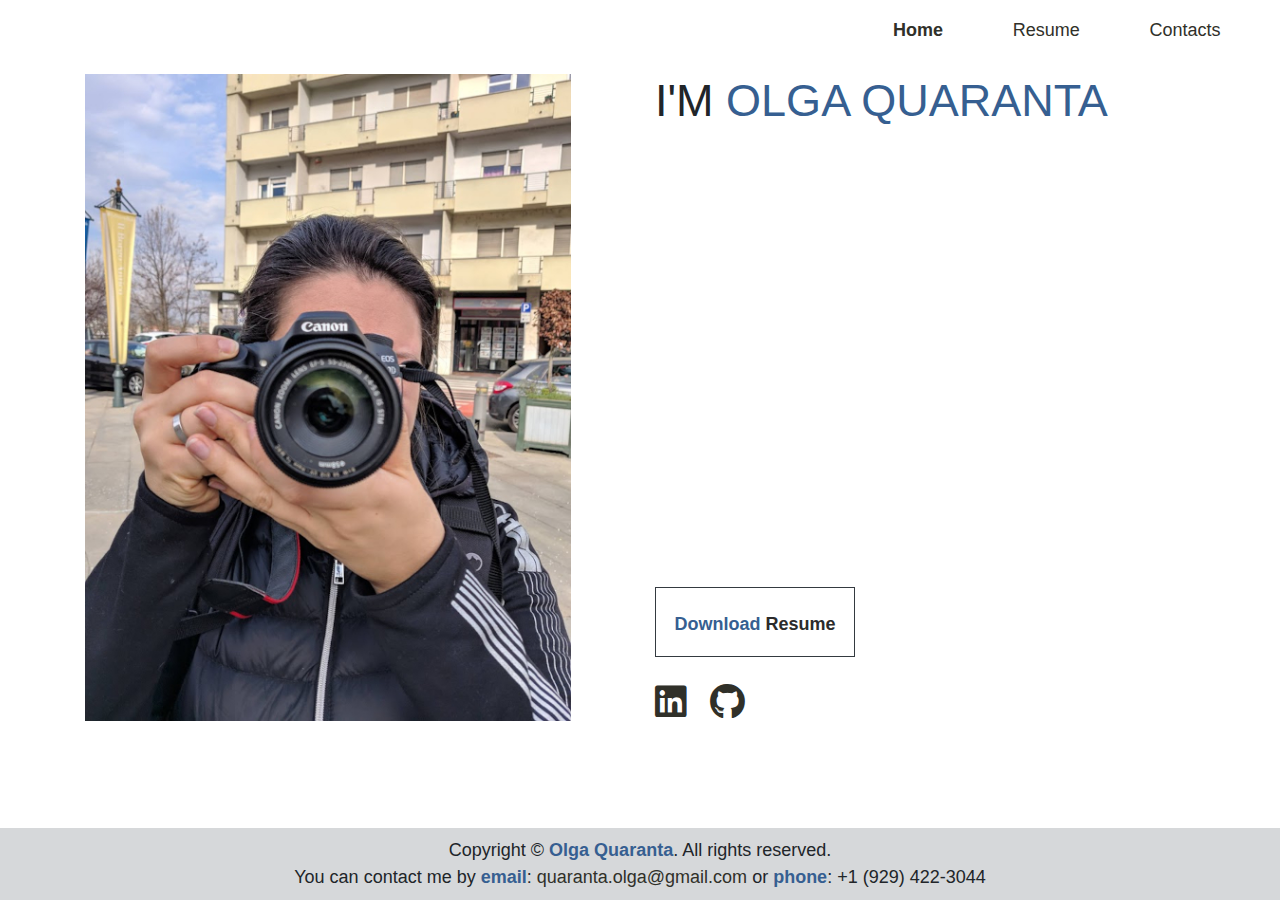
<file: index.html>
<!doctype html>
<html lang="en">
	<head>
		<title>Olga Quaranta Resume</title>
		<meta http-equiv="Content-Type" content="text/html; charset=utf-8">
		<meta name="viewport" content="width=device-width, initial-scale=1">
		<link rel="stylesheet" id="css/style-css" href="wp-content/themes/style.css" type="text/css" media="all">
		<link rel="stylesheet" type="text/css" href="https://fonts.googleapis.com/css?family=Poppins" />
		<link rel="stylesheet" href="https://cdnjs.cloudflare.com/ajax/libs/font-awesome/6.1.1/css/all.min.css">
		<link rel="stylesheet" id="css/bootstrap-css" href="https://stackpath.bootstrapcdn.com/bootstrap/4.2.1/css/bootstrap.min.css?ver=6.0.1" type="text/css" media="all">
		<script src="https://code.jquery.com/jquery-3.6.0.min.js" integrity="sha256-/xUj+3OJU5yExlq6GSYGSHk7tPXikynS7ogEvDej/m4=" crossorigin="anonymous"></script>
		<script src="wp-includes/js/main.js"></script>
	</head>
	<body class="page-template-tpl-index">
		<header>
			<!-- Menu -->
			<div id="header-menu">
				<!-- Hover Name -->
				<!-- <div class="mask-olga-top center">
					<span class="anim-res">Download <strong>Resume</strong></span>
					<span class="anim-res-oc" onclick="window.open('OQ_Resume.pdf')">Click <strong>Here</strong></span>
				</div> -->
				<div class="hamburger d-lg-none">
					<span></span>
				</div>
				<div id="menu" class="d-none d-lg-block">
					<div class="container-fluid px-0">
						<nav class="menu-menu-header-container">
							<ul id="menu-menu-header" class="menu mr-4">
								<li id="menu-home" class="no-item-home menu-item menu-item-type-post_type menu-item-object-page menu-item-home current-menu-item page_item current_page_item">
									<a href="" aria-current="page">Home</a>
								</li>
								<li id="menu-resume" class="menu-item menu-item-type-post_type menu-item-object-page">
									<a href="resume.html">Resume</a>
								</li>
								<li id="menu-contacts" class="menu-item menu-item-type-post_type menu-item-object-page">
									<a href="contacts.html">Contacts</a>
								</li>
							</ul>
						</nav>
					</div>
				</div>
			</div>
			<!-- div.header-menu -->
		</header>
		<div class="container">
			<div class="row content">
				<div class="d-none d-md-block col">
					<img class="imgCover" src="wp-content/images/Cover_img.jpg" alt="Olga's photo">
				</div>
				<div class="col">
					<h1>I'M <span class="blue anim-name">OLGA QUARANTA</span></h1>
					<br>
					<p class="p-objective">Motivated software developer with years of experience 
						in designing, developing, and deploying complex software applications. 
						Skilled in multiple programming languages, frameworks, and development methodologies. 
						Passion for staying up to date with latest technologies and trends. 
						History of delivering high-quality solutions that meet or exceed client expectations, 
						on time and within budget. Excellent communication and collaboration abilities, 
						with demonstrated ability to work independently or as part of a team to deliver innovative solutions. 
						Seeking to leverage my skills and experience to make a positive impact. <br><br>
						Your Sincerely,<br>
						Olga Quaranta
					</p>
					<br><br>
					<!-- Hover Resume -->
					<div class="mask-olga center border border-dark">
						<span class="anim-res"><strong>Download </strong> Resume</span>
						<span class="anim-res-oc" onclick="window.open('OQ_Resume.pdf')">Click <strong>Here</strong></span>-->
					</div>
					<div class="social mt-4 mb-4">
						<a class="mr-3" href="https://www.linkedin.com/in/olga-quaranta/" target="_blank" title="Linkedin">
							<i class="fa-brands fa-linkedin fa-2x" aria-hidden="true"></i>
						</a>
						<a class="mr-3" href="https://github.com/OlgaAlessia" target="_blank" title="Github">
							<i class="fa-brands fa-github fa-2x" aria-hidden="true"></i>
						</a>
					</div>
				</div>
			</div>
		</div>
		
		<div class="footer">
			Copyright © <strong>Olga Quaranta</strong>. All rights reserved.<br> 
			You can contact me by <strong>email</strong>:
			<a href="mailto:quaranta.olga@gmail.com?subject=Mail from your WebResumeSite">quaranta.olga@gmail.com</a>
			or <strong>phone</strong>: +1 (929) 422-3044
		</div>
	</body>
</html>
</file>
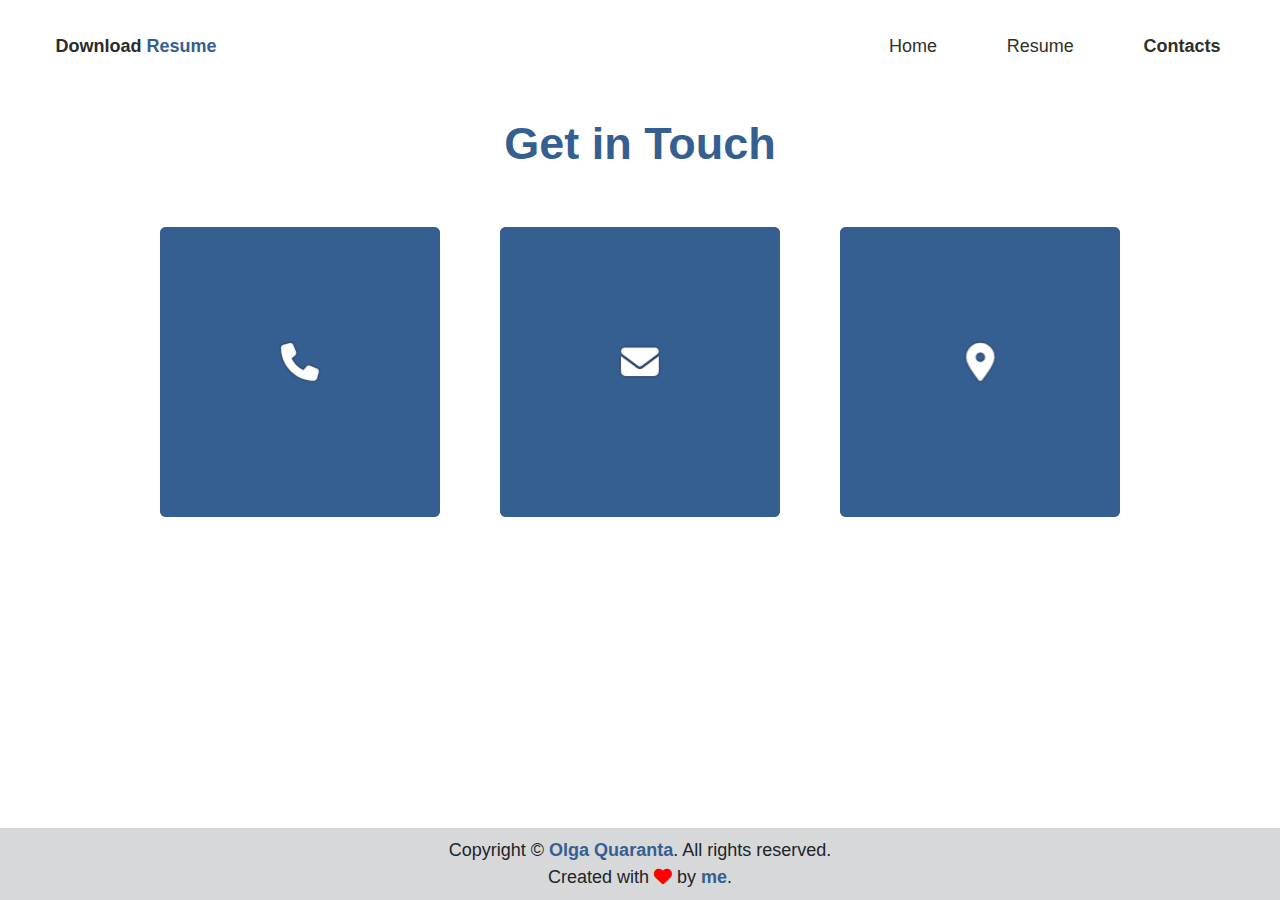
<file: contacts.html>
<!doctype html>
<html lang="en">
	<head>
	  <title>Olga Quaranta Resume</title>
	  <meta http-equiv="Content-Type" content="text/html; charset=utf-8">
	  <meta name="viewport" content="width=device-width, initial-scale=1">
	  <link rel="stylesheet" id="css/style-css" href="wp-content/themes/style.css" type="text/css" media="all">
	  <link rel="stylesheet" type="text/css" href="https://fonts.googleapis.com/css?family=Poppins" />
	  <link rel="stylesheet" href="https://cdnjs.cloudflare.com/ajax/libs/font-awesome/6.1.1/css/all.min.css">
	  <link rel="stylesheet" id="css/bootstrap-css" href="https://stackpath.bootstrapcdn.com/bootstrap/4.2.1/css/bootstrap.min.css?ver=6.0.1" type="text/css" media="all">
	  <script src="https://code.jquery.com/jquery-3.6.0.min.js" integrity="sha256-/xUj+3OJU5yExlq6GSYGSHk7tPXikynS7ogEvDej/m4=" crossorigin="anonymous"></script>
	  <script src="wp-includes/js/main.js"></script>
	</head>
	<body class="page-template-tpl-contacts">
		<header>
			<!-- Menu -->
			<div id="header-menu">
				<!-- Hover Name -->
				<div class="mask-olga-top center">
					<span class="anim-res">Download <strong>Resume</strong></span>
					<span onclick="window.open('OQ_Resume.pdf')">Click <strong>Here</strong></span>
				</div>
				<div class="hamburger d-lg-none">
					<span></span>
				</div>
				<div id="menu" class="d-none d-lg-block">
					<div class="container-fluid px-0">
						<nav class="menu-menu-header-container">
							<ul id="menu-menu-header" class="menu mr-4">
								<li id="menu-home" class="no-item-home menu-item menu-item-type-post_type menu-item-object-page menu-item-home">
									<a href="index.html" aria-current="page">Home</a>
								</li>
								<li id="menu-resume" class="menu-item menu-item-type-post_type menu-item-object-page">
									<a href="resume.html">Resume</a>
								</li>
								<li id="menu-contacts" class="menu-item menu-item-type-post_type menu-item-object-page current-menu-item page_item current_page_item">
									<a href="" aria-current="page">Contacts</a>
								</li>
							</ul>
						</nav>
					</div>
				</div>
			</div>
			<!-- div.header-menu -->
		</header>		
		<div id="info-container" class="container">
			<div class="row">
				<div class="col m-4"> <h1 class="center strong">Get in Touch</h1></div>
				<br>
			</div>
			<div class="row boxes">
				<div class="box">
					<div class="front">
						<div class="content text-center">
							<i class="fa-solid fa-phone fa-2x"></i>
						</div>
					</div>
					<div class="back">
						<div class="content">
							<h5> PHONE </h5>
							<p>+1 (929) 422-3044</p>
						</div>
					</div>
				</div>
				<div class="box">
					<div class="front">
						<div class="content text-center">
							<i class="fa-solid fa-envelope fa-2x"></i>
						</div>
					</div>
					<div class="back">
						<div class="content">
							<h5> EMAIL </h5>
							<a href="mailto:quaranta.olga@gmail.com?subject=Mail from your WebResumeSite">quaranta.olga@gmail.com</a>
						</div>
					</div>
				</div>
				<div id="boxAddress" class="box">
					<div class="front">
						<div class="content text-center">
							<i class="fa-solid fa-location-dot fa-2x"></i>
						</div>
					</div>
					<div class="back">
						<div class="content">
							<h5> ADDRESS </h5>
							<p>Staten Island, NY 10309</p>
						</div>
					</div>
				</div> 
			</div>
		</div>
		<div class="footer">
			Copyright © <strong>Olga Quaranta</strong>. All rights reserved.<br> 
			Created with <i class="fa fa-heart" aria-hidden="true"></i> by <strong>me</strong>.
		</div>
	</body>
</html>
</file>
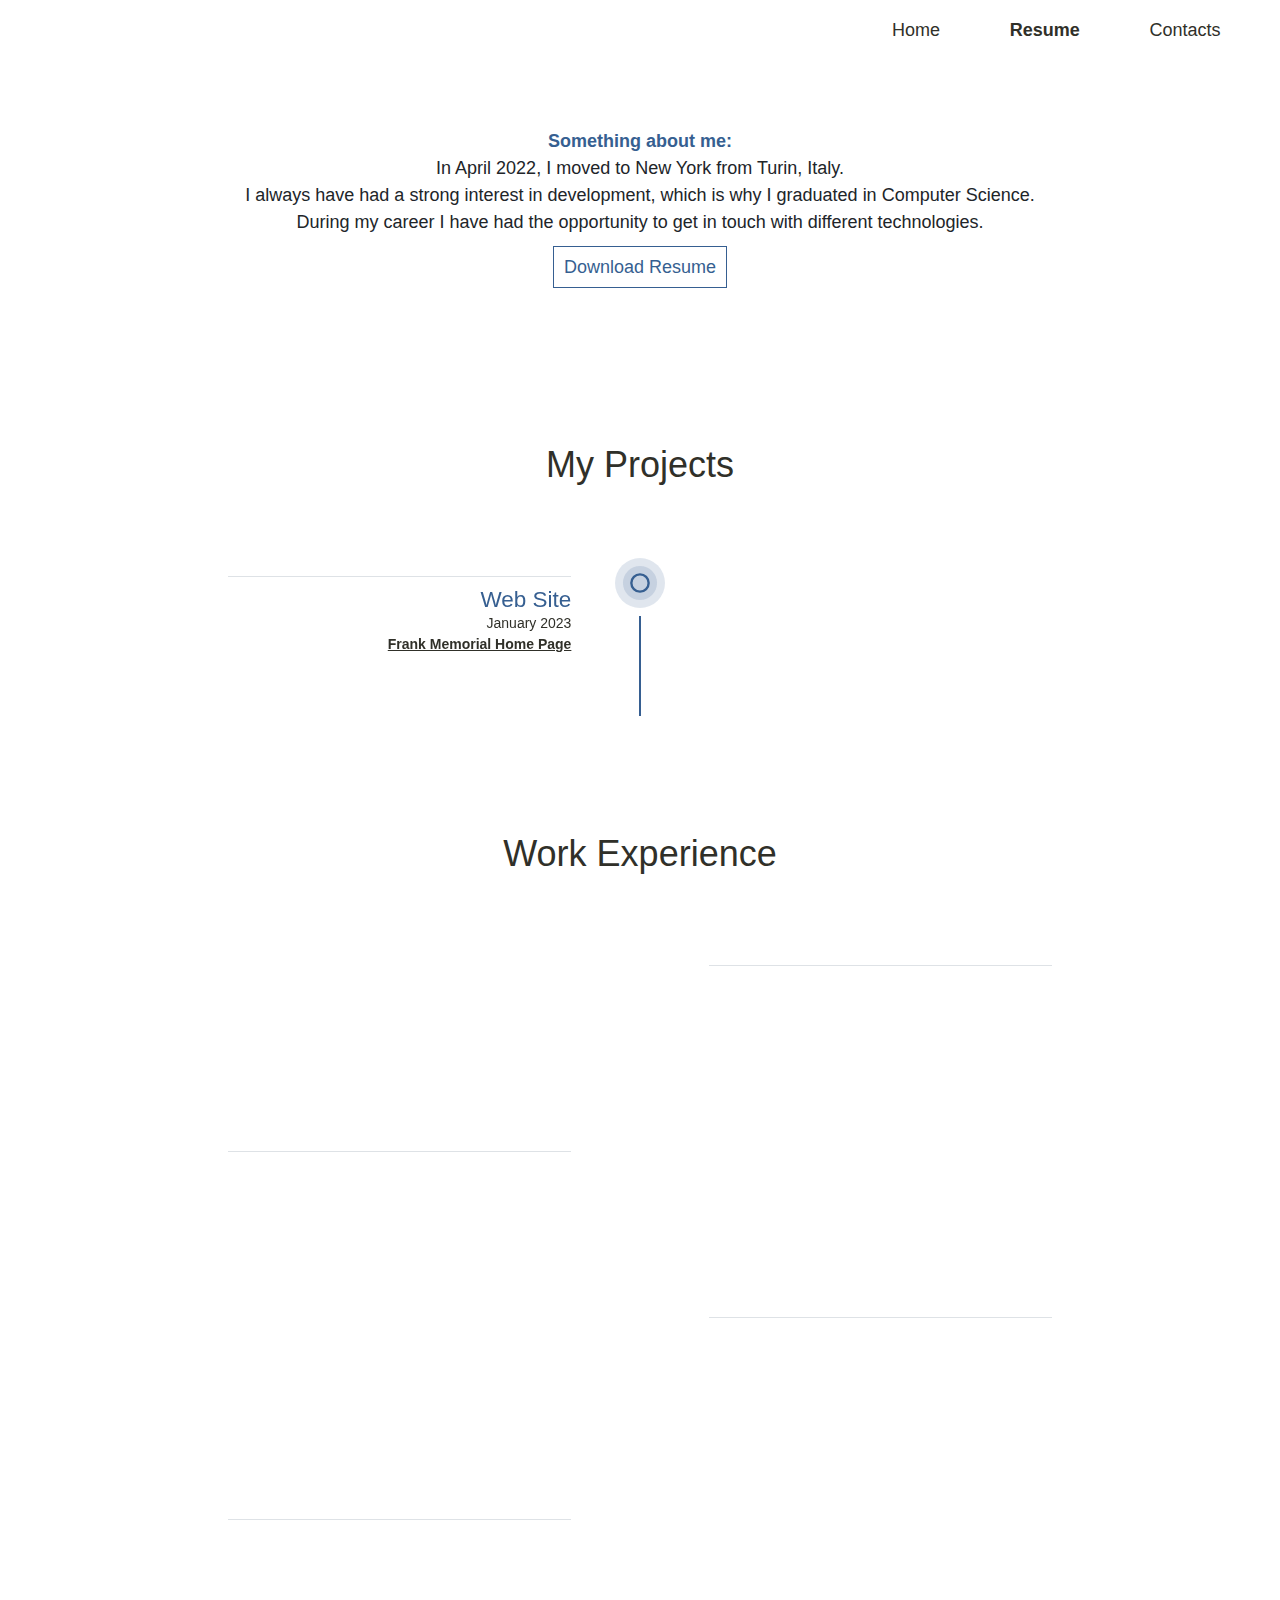
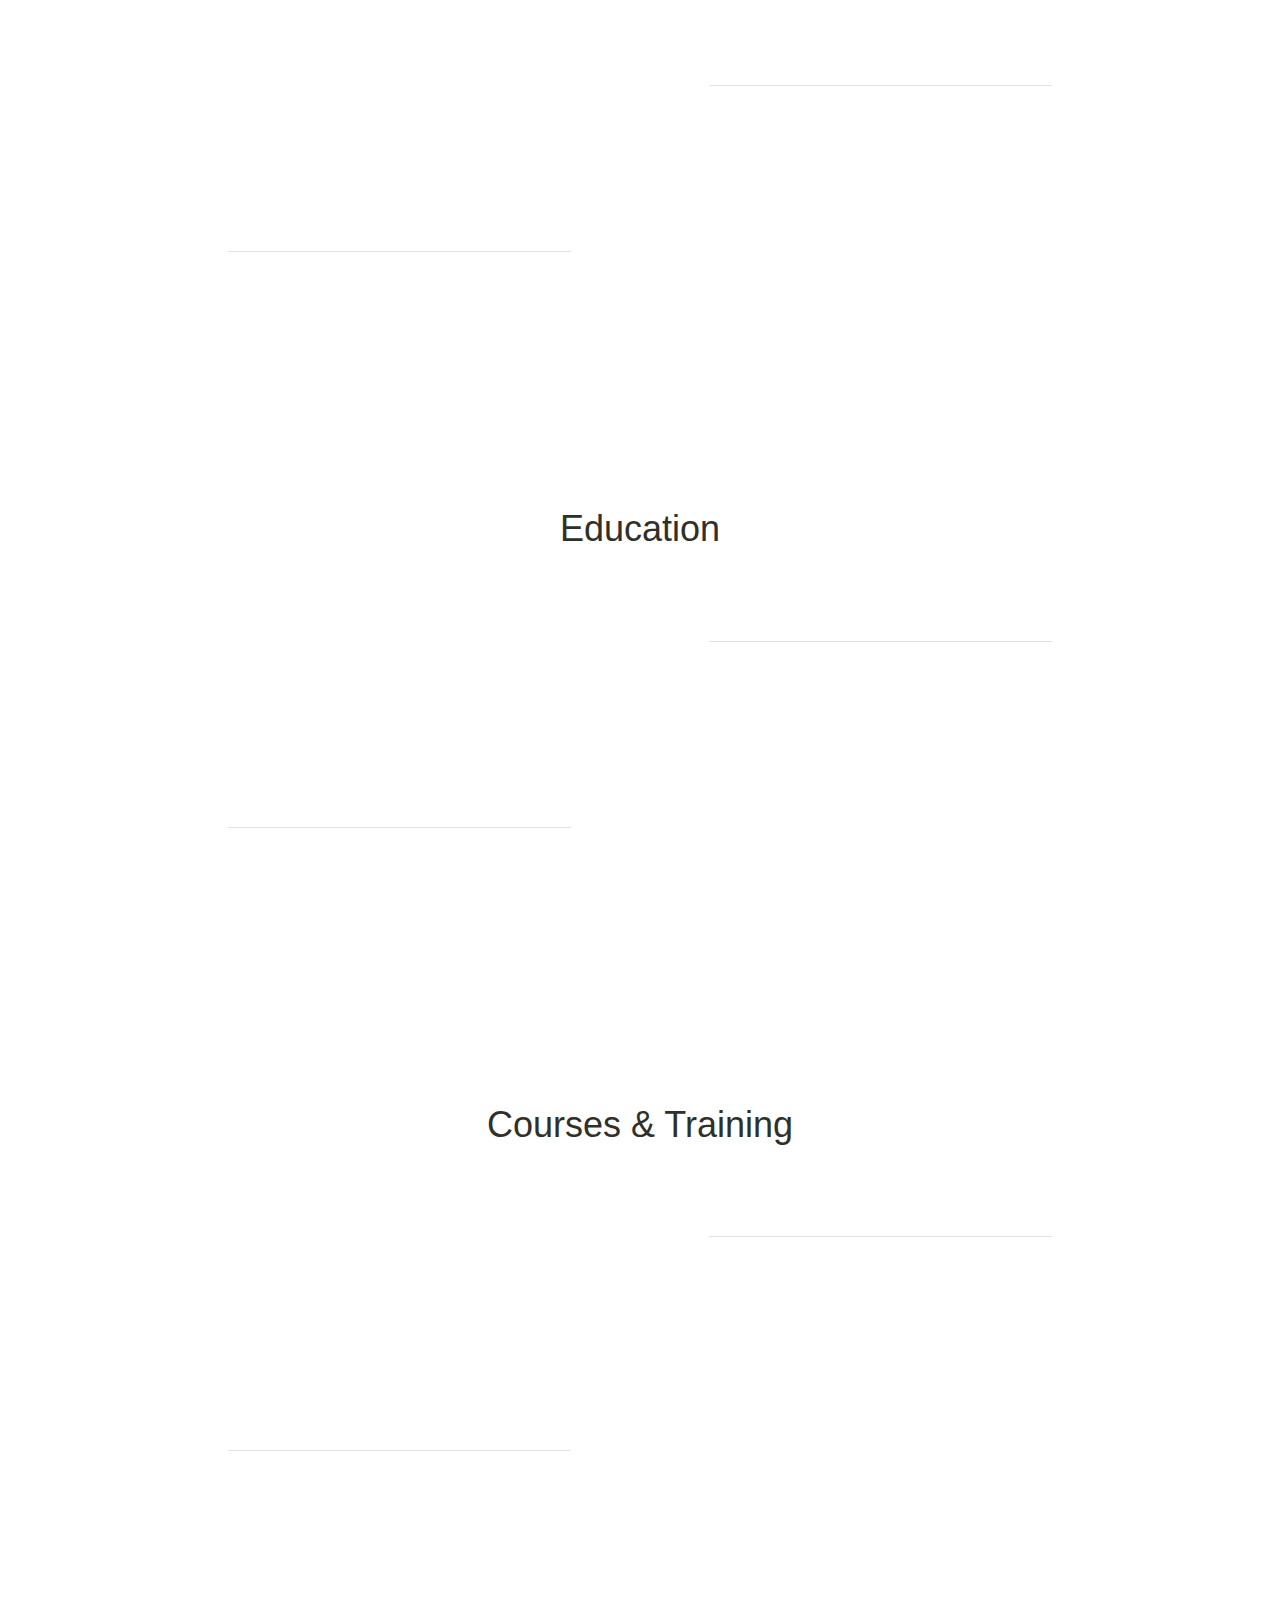
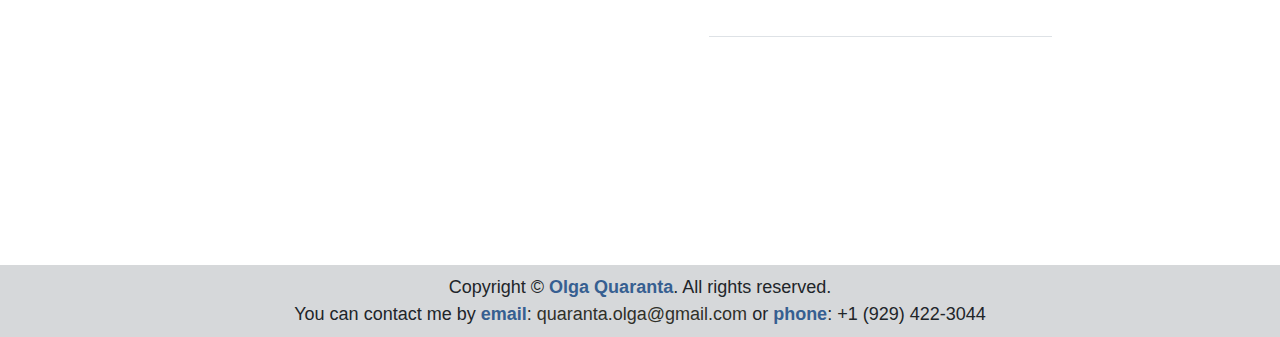
<file: resume.html>
<!--resume.html-->
<!doctype html>
<html lang="en">
	<head>
		<title>Olga Quaranta Resume</title>
		<meta http-equiv="Content-Type" content="text/html; charset=utf-8">
		<meta name="viewport" content="width=device-width, initial-scale=1">
		<link rel="stylesheet" id="css/style-css" href="wp-content/themes/style.css" type="text/css" media="all">
		<link rel="stylesheet" type="text/css" href="https://fonts.googleapis.com/css?family=Poppins"/>
		<link rel="stylesheet" href="https://cdnjs.cloudflare.com/ajax/libs/font-awesome/6.1.1/css/all.min.css">
		<link rel="stylesheet" id="css/bootstrap-css" href="https://stackpath.bootstrapcdn.com/bootstrap/4.2.1/css/bootstrap.min.css?ver=6.0.1" type="text/css" media="all">
		<script src="https://code.jquery.com/jquery-3.6.0.min.js" integrity="sha256-/xUj+3OJU5yExlq6GSYGSHk7tPXikynS7ogEvDej/m4=" crossorigin="anonymous"></script>

		<script src="wp-includes/js/main.js"></script>
		
	</head>
	<body class="page-template-tpl-resume">
		<header>
			<!-- Menu -->
			<div id="header-menu">
				<!-- Hover Resume -->
				<!--<div class="mask-olga center">
					<span class="anim-res">Download <strong>Resume</strong></span>
					<span onclick="window.open('OQ_Resume.pdf')">Click <strong>Here</strong></span>
				</div>-->
				
				<div class="hamburger d-lg-none">
					<span></span>
				</div>
				<div id="menu" class="d-none d-lg-block">
					<div class="container-fluid px-0">
						<nav class="menu-menu-header-container">
							<ul id="menu-menu-header" class="menu mr-4">
								<li id="menu-home" class="no-item-home menu-item menu-item-type-post_type menu-item-object-page menu-item-home">
									<a href="index.html">Home</a>
								</li>
								<li id="menu-resume" class="menu-item menu-item-type-post_type menu-item-object-page current-menu-item page_item current_page_item">
									<a href="" aria-current="page">Resume</a>
								</li>
								<li id="menu-contacts" class="menu-item menu-item-type-post_type menu-item-object-page">
									<a href="contacts.html">Contacts</a>
								</li>
							</ul>
						</nav>
					</div>
				</div>
			</div>
			<!-- div.header-menu -->
		</header>
		<div class="m-5 center">
			<p><strong>Something about me:</strong><br>In April 2022, I moved to New York from Turin, Italy.<br>
				I always have had a strong interest in development, which is why I graduated in Computer Science.<br>
			   During my career I have had the opportunity to get in touch with different technologies.</p>
			   <span class="download-btn" onclick="window.open('OQ_Resume.pdf')">Download Resume</span>
		</div>
		<section class="flexible_milestones container-fluid bg-blue py-5">
			<div class="row">
				<div class="timeline col-12 col-lg-10 col-xl-8 offset-lg-1 offset-xl-2">
					<div class="milestones_project pt-5 my-5 mt-md-0">
						<h2 class="pb-3 mb-5 center">My Projects</h2>
						<div class="row no-gutters">
							<div class="timeline-content col-12 col-md-5 py-3">
								<div class="d-flex justify-content-between stay-right border-top py-3 mt-3 py-md-2 mt-md-0">
									<div class="ml-4 text-right showOnScroll entryFromLeft" data-animation="entryFromLeft">
										<h3 class="mb-0">Web Site</h3>
										<p class="mb-0">January 2023<br>
										<a href="https://frankjprovenzano.com/">Frank Memorial Home Page</a></p>
									</div>
								</div>
							</div>
							<div class="timeline-image col-md-2 d-none d-md-flex mx-0">
								<div class="align-content-center showOnScrollSlow myFadeIn" data-animation="myFadeIn">
									<svg version="1.1" id="svg_circle" xmlns="http://www.w3.org/2000/svg" xmlns:xlink="http://www.w3.org/1999/xlink" x="0px" y="0px" viewBox="0 0 42.2 42.2" style="enable-background:new 0 0 42.2 42.2;" xml:space="preserve">
										<style type="text/css">
											.st0{opacity:0.174;fill:#4a6f9c;enable-background:new;}
											.st1{fill:none;}
											.st2{fill:#4a6f9c;}
											.st3{fill:none;stroke:#365F91;stroke-width:2;}
										</style>
										<circle id="Ellipse_236_1_" class="st0" cx="21.1" cy="21.1" r="21.1"/>
										<circle id="Ellipse_237_1_" class="st0" cx="21.1" cy="21.1" r="14.4"/>
										<g>
											<g id="Group_607_5_" transform="translate(-1009 -997.781)">
												<g id="Ellipse_235_5_" transform="translate(1021.794 1010.575)">
													<circle class="st1" cx="8.3" cy="8.3" r="8.3"/>
													<circle class="st3" cx="8.3" cy="8.3" r="7.3"/>
												</g>
											</g>
										</g>
									</svg>
									<div>
										<!-- </svg> -->
										<svg id="line" width="50px" height="100px">
											<path class="path-vert" fill="none" stroke="#365F91" z-index="40" stroke-width="2" id="line" d="M25 0 v600 400"/>
										</svg>
									</div>
								</div>
							</div>
						</div>
					</div>
					<div class="milestones_workExperience pt-5 my-5 mt-md-0">
						<h2 class="pb-3 mb-5 center">Work Experience</h2>
						<div class="row no-gutters">
							<div class="timeline-image col-md-2 offset-md-5 d-none d-md-flex">
								<div class="align-content-center showOnScrollSlow myFadeIn" data-animation="myFadeIn">
									<svg version="1.1" id="svg_circle" xmlns="http://www.w3.org/2000/svg" xmlns:xlink="http://www.w3.org/1999/xlink" x="0px" y="0px" viewBox="0 0 42.2 42.2" style="enable-background:new 0 0 42.2 42.2;" xml:space="preserve">
										<style type="text/css">
											.st0{opacity:0.174;fill:#4a6f9c;enable-background:new;}
											.st1{fill:none;}
											.st2{fill:#4a6f9c;}
											.st3{fill:none;stroke:#365F91;stroke-width:2;}
										</style>
										<circle id="Ellipse_236_1_" class="st0" cx="21.1" cy="21.1" r="21.1"/>
										<circle id="Ellipse_237_1_" class="st0" cx="21.1" cy="21.1" r="14.4"/>
										<g>
											<g id="Group_607_5_" transform="translate(-1009 -997.781)">
												<g id="Ellipse_235_5_" transform="translate(1021.794 1010.575)">
													<circle class="st1" cx="8.3" cy="8.3" r="8.3"/>
													<circle class="st3" cx="8.3" cy="8.3" r="7.3"/>
												</g>
											</g>
										</g>
									</svg>
									<div>
										<!-- </svg> -->
										<svg id="line" width="50px" height="120px">
											<path class="path-vert" fill="none" stroke="#365F91" z-index="40" stroke-width="2" id="line" d="M25 0 v600 400"/>
										</svg>
									</div>
								</div>
							</div>
							<div class="timeline-content col-12 col-md-5 py-3">
								<div class="d-flex justify-content-between border-top py-3 mt-3 py-md-2 mt-md-0">
									<div class="mr-4 text-left showOnScroll entryFromRight" data-animation="entryFromRight">
										<h3 class="mb-0">January 2023 to Present</h3>
										<h5 class="mb-0">DEVELOPER</h5>
										<p>Merge Event Solutions – Staten Island, New York</p>
									</div>
								</div>
							</div>
						</div>
						<div class="row no-gutters">
							<div class="timeline-content col-12 col-md-5 py-3">
								<div class="d-flex justify-content-between stay-right border-top py-3 mt-3 py-md-2 mt-md-0">
									<div class="ml-4 text-right showOnScroll entryFromLeft" data-animation="entryFromLeft">
										<h3 class="mb-0">January 2021 to June 2022</h3>
										<h5 class="mb-0">IT EDI Support</h5>
										<p>Arcese S.P.A. – Turin, Italy</p>
									</div>
								</div>
							</div>
							<div class="timeline-image col-md-2 d-none d-md-flex mx-0">
								<div class="align-content-center showOnScrollSlow myFadeIn" data-animation="myFadeIn">
									<svg version="1.1" id="svg_circle" xmlns="http://www.w3.org/2000/svg" xmlns:xlink="http://www.w3.org/1999/xlink" x="0px" y="0px" viewBox="0 0 42.2 42.2" style="enable-background:new 0 0 42.2 42.2;" xml:space="preserve">
										<style type="text/css">
											.st0{opacity:0.174;fill:#4a6f9c;enable-background:new;}
											.st1{fill:none;}
											.st2{fill:#4a6f9c;}
											.st3{fill:none;stroke:#365F91;stroke-width:2;}
										</style>
										<circle id="Ellipse_236_1_" class="st0" cx="21.1" cy="21.1" r="21.1"/>
										<circle id="Ellipse_237_1_" class="st0" cx="21.1" cy="21.1" r="14.4"/>
										<g>
											<g id="Group_607_5_" transform="translate(-1009 -997.781)">
												<g id="Ellipse_235_5_" transform="translate(1021.794 1010.575)">
													<circle class="st1" cx="8.3" cy="8.3" r="8.3"/>
													<circle class="st3" cx="8.3" cy="8.3" r="7.3"/>
												</g>
											</g>
										</g>
									</svg>
									<div>
										<!-- </svg> -->
										<svg id="line" width="50px" height="100px">
											<path class="path-vert" fill="none" stroke="#365F91" z-index="40" stroke-width="2" id="line" d="M25 0 v600 400"/>
										</svg>
									</div>
								</div>
							</div>
						</div>
						<div class="row no-gutters">
							<div class="timeline-image col-md-2 offset-md-5 d-none d-md-flex">
								<div class="align-content-center showOnScrollSlow myFadeIn" data-animation="myFadeIn">
									<svg version="1.1" id="svg_circle" xmlns="http://www.w3.org/2000/svg" xmlns:xlink="http://www.w3.org/1999/xlink" x="0px" y="0px" viewBox="0 0 42.2 42.2" style="enable-background:new 0 0 42.2 42.2;" xml:space="preserve">
										<style type="text/css">
											.st0{opacity:0.174;fill:#4a6f9c;enable-background:new;}
											.st1{fill:none;}
											.st2{fill:#4a6f9c;}
											.st3{fill:none;stroke:#365F91;stroke-width:2;}
										</style>
										<circle id="Ellipse_236_1_" class="st0" cx="21.1" cy="21.1" r="21.1"/>
										<circle id="Ellipse_237_1_" class="st0" cx="21.1" cy="21.1" r="14.4"/>
										<g>
											<g id="Group_607_5_" transform="translate(-1009 -997.781)">
												<g id="Ellipse_235_5_" transform="translate(1021.794 1010.575)">
													<circle class="st1" cx="8.3" cy="8.3" r="8.3"/>
													<circle class="st3" cx="8.3" cy="8.3" r="7.3"/>
												</g>
											</g>
										</g>
									</svg>
									<div>
										<!-- </svg> -->
										<svg id="line" width="50px" height="120px">
											<path class="path-vert" fill="none" stroke="#365F91" z-index="40" stroke-width="2" id="line" d="M25 0 v600 400"/>
										</svg>
									</div>
								</div>
							</div>
							<div class="timeline-content col-12 col-md-5 py-3">
								<div class="d-flex justify-content-between border-top py-3 mt-3 py-md-2 mt-md-0">
									<div class="mr-4 text-left showOnScroll entryFromRight" data-animation="entryFromRight">
										<h3 class="mb-0">February 2020 to December 2020</h3>
										<h5 class="mb-0">CONSULTANT <span>for Arcese S.P.A.</span></h5>
										<p>Certimeter S.R.L. – Turin, Italy</p>
									</div>
								</div>
							</div>
						</div>
						<div class="row no-gutters" id="quattrolinee">
							<div class="timeline-content col-12 col-md-5 py-3">
								<div class="d-flex justify-content-between stay-right border-top py-3 mt-3 py-md-2 mt-md-0">
									<div class="ml-4 text-right showOnScroll entryFromLeft" data-animation="entryFromLeft">
										<h3 class="mb-0">July 2019 to February 2020</h3>
										<h5 class="mb-0">WEB DEVELOPER</h5>
										<p class="mb-0">Quattrolinee – Turin, Italy</p>
									</div>
								</div>
							</div>
							<div class="timeline-image col-md-2 d-none d-md-flex mx-0">
								<div class="align-content-center showOnScrollSlow myFadeIn" data-animation="myFadeIn">
									<svg version="1.1" id="svg_circle" xmlns="http://www.w3.org/2000/svg" xmlns:xlink="http://www.w3.org/1999/xlink" x="0px" y="0px" viewBox="0 0 42.2 42.2" style="enable-background:new 0 0 42.2 42.2;" xml:space="preserve">
										<style type="text/css">
											.st0{opacity:0.174;fill:#4a6f9c;enable-background:new;}
											.st1{fill:none;}
											.st2{fill:#4a6f9c;}
											.st3{fill:none;stroke:#365F91;stroke-width:2;}
										</style>
										<circle id="Ellipse_236_1_" class="st0" cx="21.1" cy="21.1" r="21.1"/>
										<circle id="Ellipse_237_1_" class="st0" cx="21.1" cy="21.1" r="14.4"/>
										<g>
											<g id="Group_607_5_" transform="translate(-1009 -997.781)">
												<g id="Ellipse_235_5_" transform="translate(1021.794 1010.575)">
													<circle class="st1" cx="8.3" cy="8.3" r="8.3"/>
													<circle class="st3" cx="8.3" cy="8.3" r="7.3"/>
												</g>
											</g>
										</g>
									</svg>
									<div>
										<svg id="line" width="50px" height="100px">
											<path class="path-vert" fill="none" stroke="#365F91" z-index="40" stroke-width="2" id="line" d="M25 0 v600 400"/>
										</svg>
									</div>
								</div>
							</div>
						</div>
						<div class="row no-gutters">
							<div class="timeline-image col-md-2 offset-md-5 d-none d-md-flex">
								<div class="align-content-center showOnScrollSlow myFadeIn" data-animation="myFadeIn">
									<svg version="1.1" id="svg_circle" xmlns="http://www.w3.org/2000/svg" xmlns:xlink="http://www.w3.org/1999/xlink" x="0px" y="0px" viewBox="0 0 42.2 42.2" style="enable-background:new 0 0 42.2 42.2;" xml:space="preserve">
										<style type="text/css">
											.st0{opacity:0.174;fill:#4a6f9c;enable-background:new;}
											.st1{fill:none;}
											.st2{fill:#4a6f9c;}
											.st3{fill:none;stroke:#365F91;stroke-width:2;}
										</style>
										<circle id="Ellipse_236_1_" class="st0" cx="21.1" cy="21.1" r="21.1"/>
										<circle id="Ellipse_237_1_" class="st0" cx="21.1" cy="21.1" r="14.4"/>
										<g>
											<g id="Group_607_5_" transform="translate(-1009 -997.781)">
												<g id="Ellipse_235_5_" transform="translate(1021.794 1010.575)">
													<circle class="st1" cx="8.3" cy="8.3" r="8.3"/>
													<circle class="st3" cx="8.3" cy="8.3" r="7.3"/>
												</g>
											</g>
										</g>
									</svg>
									<div>
										<!-- </svg> -->
										<svg id="line" width="50px" height="100px">
											<path class="path-vert" fill="none" stroke="#365F91" z-index="40" stroke-width="2" id="line" d="M25 0 v600 400"/>
										</svg>
									</div>
								</div>
							</div>
							<div class="timeline-content col-12 col-md-5 py-3">
								<div class="d-flex justify-content-between border-top py-3 mt-3 py-md-2 mt-md-0">
									<div class="mr-4 text-left showOnScroll entryFromRight" data-animation="entryFromRight">
										<h3 class="mb-0">May 2012 to February 2013</h3>
										<h5 class="mb-0">SOFTWARE DEVELOPER</h5>
										<p class="mb-0">Betacom Srl – Turin, Italy</p>
									</div>
								</div>
							</div>
						</div>
						<div class="row no-gutters">
							<div class="timeline-content col-12 col-md-5 py-3">
								<div class="d-flex justify-content-between stay-right border-top py-3 mt-3 py-md-2 mt-md-0">
									<div class="ml-4 text-right showOnScroll entryFromLeft" data-animation="entryFromLeft">
										<h3 class="mb-0">October 2011 to April 2012</h3>
										<h5 class="mb-0">INTERNSHIP</h5>
										<p class="mb-0">Blue Sof Consulting – Turin, Italy</p>
									</div>
								</div>
							</div>
							<div class="timeline-image col-md-2 d-none d-md-flex mx-0">
								<div class="align-content-center showOnScrollSlow myFadeIn" data-animation="myFadeIn">
									<svg version="1.1" id="svg_circle" xmlns="http://www.w3.org/2000/svg" xmlns:xlink="http://www.w3.org/1999/xlink" x="0px" y="0px" viewBox="0 0 42.2 42.2" style="enable-background:new 0 0 42.2 42.2;" xml:space="preserve">
										<style type="text/css">
											.st0{opacity:0.174;fill:#4a6f9c;enable-background:new;}
											.st1{fill:none;}
											.st2{fill:#4a6f9c;}
											.st3{fill:none;stroke:#365F91;stroke-width:2;}
										</style>
										<circle id="Ellipse_236_1_" class="st0" cx="21.1" cy="21.1" r="21.1"/>
										<circle id="Ellipse_237_1_" class="st0" cx="21.1" cy="21.1" r="14.4"/>
										<g>
											<g id="Group_607_5_" transform="translate(-1009 -997.781)">
												<g id="Ellipse_235_5_" transform="translate(1021.794 1010.575)">
													<circle class="st1" cx="8.3" cy="8.3" r="8.3"/>
													<circle class="st3" cx="8.3" cy="8.3" r="7.3"/>
												</g>
											</g>
										</g>
									</svg>
									<div>
										<!-- </svg> -->
										<svg id="line" width="50px" height="100px">
											<path class="path-vert" fill="none" stroke="#365F91" z-index="40" stroke-width="2" id="line" d="M25 0 v600 400"/>
										</svg>
									</div>
								</div>
							</div>
						</div>
					</div> <!-- milestones_education -->		
					<div class="milestones_education pt-5 my-5 mt-md-0">
						<h2 class="pb-3 mb-5 center">Education</h2>
						<div class="row no-gutters">
							<div class="timeline-image col-md-2 offset-md-5 d-none d-md-flex">
								<div class="align-content-center showOnScrollSlow myFadeIn" data-animation="myFadeIn">
									<svg version="1.1" id="svg_circle" xmlns="http://www.w3.org/2000/svg" xmlns:xlink="http://www.w3.org/1999/xlink" x="0px" y="0px" viewBox="0 0 42.2 42.2" style="enable-background:new 0 0 42.2 42.2;" xml:space="preserve">
										<style type="text/css">
											.st0{opacity:0.174;fill:#4a6f9c;enable-background:new;}
											.st1{fill:none;}
											.st2{fill:#4a6f9c;}
											.st3{fill:none;stroke:#365F91;stroke-width:2;}
										</style>
										<circle id="Ellipse_236_1_" class="st0" cx="21.1" cy="21.1" r="21.1"/>
										<circle id="Ellipse_237_1_" class="st0" cx="21.1" cy="21.1" r="14.4"/>
										<g>
											<g id="Group_607_5_" transform="translate(-1009 -997.781)">
												<g id="Ellipse_235_5_" transform="translate(1021.794 1010.575)">
													<circle class="st1" cx="8.3" cy="8.3" r="8.3"/>
													<circle class="st3" cx="8.3" cy="8.3" r="7.3"/>
												</g>
											</g>
										</g>
									</svg>
									<div>
										<!-- </svg> -->
										<svg id="line" width="50px" height="120px">
											<path class="path-vert" fill="none" stroke="#365F91" z-index="40" stroke-width="2" id="line" d="M25 0 v600 400"/>
										</svg>
									</div>
								</div>
							</div>
							<div class="timeline-content col-12 col-md-5 py-3">
								<div class="d-flex justify-content-between border-top py-3 mt-3 py-md-2 mt-md-0">
									<div class="mr-4 text-left showOnScroll entryFromRight" data-animation="entryFromRight">
										<h3 class="mb-0">Bachelor Of Science in Computer Science</h3>
										<p class="mb-0">October 2011 to University of Turin (Italy)</p>
									</div>
								</div>
							</div>
						</div>
						<div class="row no-gutters">
							<div class="timeline-content col-12 col-md-5 py-3">
								<div class="d-flex justify-content-between stay-right border-top py-3 mt-3 py-md-2 mt-md-0">
									<div class="ml-4 text-right showOnScroll entryFromLeft" data-animation="entryFromLeft">
										<h3 class="mb-0">High School Diploma in Computer Science</h3>
										<p class="mb-0">July 2005 to ITIS Ettore Majorana, Grugliasco (Italy)</p>
									</div>
								</div>
							</div>
							<div class="timeline-image col-md-2 d-none d-md-flex mx-0">
								<div class="align-content-center showOnScrollSlow myFadeIn" data-animation="myFadeIn">
									<svg version="1.1" id="svg_circle" xmlns="http://www.w3.org/2000/svg" xmlns:xlink="http://www.w3.org/1999/xlink" x="0px" y="0px" viewBox="0 0 42.2 42.2" style="enable-background:new 0 0 42.2 42.2;" xml:space="preserve">
										<style type="text/css">
											.st0{opacity:0.174;fill:#4a6f9c;enable-background:new;}
											.st1{fill:none;}
											.st2{fill:#4a6f9c;}
											.st3{fill:none;stroke:#365F91;stroke-width:2;}
										</style>
										<circle id="Ellipse_236_1_" class="st0" cx="21.1" cy="21.1" r="21.1"/>
										<circle id="Ellipse_237_1_" class="st0" cx="21.1" cy="21.1" r="14.4"/>
										<g>
											<g id="Group_607_5_" transform="translate(-1009 -997.781)">
												<g id="Ellipse_235_5_" transform="translate(1021.794 1010.575)">
													<circle class="st1" cx="8.3" cy="8.3" r="8.3"/>
													<circle class="st3" cx="8.3" cy="8.3" r="7.3"/>
												</g>
											</g>
										</g>
									</svg>
									<div>
										<!-- </svg> -->
										<svg id="line" width="50px" height="120px">
											<path class="path-vert" fill="none" stroke="#365F91" z-index="40" stroke-width="2" id="line" d="M25 0 v600 400"/>
										</svg>
									</div>
								</div>
							</div>
						</div>
					</div>
					<div class="milestones_courses_training pt-5 my-5 mt-md-0">
						<h2 class="pb-3 mb-5 center">Courses & Training</h2>
						<div class="row no-gutters">
							<div class="timeline-image col-md-2 offset-md-5 d-none d-md-flex">
								<div class="align-content-center showOnScrollSlow myFadeIn" data-animation="myFadeIn">
									<svg version="1.1" id="svg_circle" xmlns="http://www.w3.org/2000/svg" xmlns:xlink="http://www.w3.org/1999/xlink" x="0px" y="0px" viewBox="0 0 42.2 42.2" style="enable-background:new 0 0 42.2 42.2;" xml:space="preserve">
										<style type="text/css">
											.st0{opacity:0.174;fill:#4a6f9c;enable-background:new;}
											.st1{fill:none;}
											.st2{fill:#4a6f9c;}
											.st3{fill:none;stroke:#365F91;stroke-width:2;}
										</style>
										<circle id="Ellipse_236_1_" class="st0" cx="21.1" cy="21.1" r="21.1"/>
										<circle id="Ellipse_237_1_" class="st0" cx="21.1" cy="21.1" r="14.4"/>
										<g>
											<g id="Group_607_5_" transform="translate(-1009 -997.781)">
												<g id="Ellipse_235_5_" transform="translate(1021.794 1010.575)">
													<circle class="st1" cx="8.3" cy="8.3" r="8.3"/>
													<circle class="st3" cx="8.3" cy="8.3" r="7.3"/>
												</g>
											</g>
										</g>
									</svg>
									<div>
										<!-- </svg> -->
										<svg id="line" width="50px" height="120px">
											<path class="path-vert" fill="none" stroke="#365F91" z-index="40" stroke-width="2" id="line" d="M25 0 v600 400"/>
										</svg>
									</div>
								</div>
							</div>
							<div class="timeline-content col-12 col-md-5 py-3">
								<div class="d-flex justify-content-between border-top py-3 mt-3 py-md-2 mt-md-0">
									<div class="mr-4 text-left showOnScroll entryFromRight" data-animation="entryFromRight">
										<h3 class="mb-0">Software Engineering Bootcamp</h3>
										<p class="mb-0">Springboard - June 2023 to March 2024
											<br> 800-hour course that covers key aspects of front end, back end, or full stack web development, including database management, working with APIs, and data structures and algorithms.
										</p>
									</div>
								</div>
							</div>
						</div>
						<div class="row no-gutters">
							<div class="timeline-content col-12 col-md-5 py-3">
								<div class="d-flex justify-content-between stay-right border-top py-3 mt-3 py-md-2 mt-md-0">
									<div class="ml-4 text-right showOnScroll entryFromLeft" data-animation="entryFromLeft">
										<h3 class="mb-0">Java Full Stack Training</h3>
										<p class="mb-0">Emonics Academy's - September 2022 to October 2022
											<br> 306 hours of training.
										</p>
									</div>
								</div>
							</div>
							<div class="timeline-image col-md-2 d-none d-md-flex mx-0">
								<div class="align-content-center showOnScrollSlow myFadeIn" data-animation="myFadeIn">
									<svg version="1.1" id="svg_circle" xmlns="http://www.w3.org/2000/svg" xmlns:xlink="http://www.w3.org/1999/xlink" x="0px" y="0px" viewBox="0 0 42.2 42.2" style="enable-background:new 0 0 42.2 42.2;" xml:space="preserve">
										<style type="text/css">
											.st0{opacity:0.174;fill:#4a6f9c;enable-background:new;}
											.st1{fill:none;}
											.st2{fill:#4a6f9c;}
											.st3{fill:none;stroke:#365F91;stroke-width:2;}
										</style>
										<circle id="Ellipse_236_1_" class="st0" cx="21.1" cy="21.1" r="21.1"/>
										<circle id="Ellipse_237_1_" class="st0" cx="21.1" cy="21.1" r="14.4"/>
										<g>
											<g id="Group_607_5_" transform="translate(-1009 -997.781)">
												<g id="Ellipse_235_5_" transform="translate(1021.794 1010.575)">
													<circle class="st1" cx="8.3" cy="8.3" r="8.3"/>
													<circle class="st3" cx="8.3" cy="8.3" r="7.3"/>
												</g>
											</g>
										</g>
									</svg>
									<div>
										<!-- </svg> -->
										<svg id="line" width="50px" height="120px">
											<path class="path-vert" fill="none" stroke="#365F91" z-index="40" stroke-width="2" id="line" d="M25 0 v600 400"/>
										</svg>
									</div>
								</div>
							</div>
						</div>
						<div class="row no-gutters">
							<div class="timeline-image col-md-2 offset-md-5 d-none d-md-flex">
								<div class="align-content-center showOnScrollSlow myFadeIn" data-animation="myFadeIn">
									<svg version="1.1" id="svg_circle" xmlns="http://www.w3.org/2000/svg" xmlns:xlink="http://www.w3.org/1999/xlink" x="0px" y="0px" viewBox="0 0 42.2 42.2" style="enable-background:new 0 0 42.2 42.2;" xml:space="preserve">
										<style type="text/css">
											.st0{opacity:0.174;fill:#4a6f9c;enable-background:new;}
											.st1{fill:none;}
											.st2{fill:#4a6f9c;}
											.st3{fill:none;stroke:#365F91;stroke-width:2;}
										</style>
										<circle id="Ellipse_236_1_" class="st0" cx="21.1" cy="21.1" r="21.1"/>
										<circle id="Ellipse_237_1_" class="st0" cx="21.1" cy="21.1" r="14.4"/>
										<g>
											<g id="Group_607_5_" transform="translate(-1009 -997.781)">
												<g id="Ellipse_235_5_" transform="translate(1021.794 1010.575)">
													<circle class="st1" cx="8.3" cy="8.3" r="8.3"/>
													<circle class="st3" cx="8.3" cy="8.3" r="7.3"/>
												</g>
											</g>
										</g>
									</svg>
									<div>
										<!-- </svg> -->
										<svg id="line" width="50px" height="120px">
											<path class="path-vert" fill="none" stroke="#365F91" z-index="40" stroke-width="2" id="line" d="M25 0 v600 400"/>
										</svg>
									</div>
								</div>
							</div>
							<div class="timeline-content col-12 col-md-5 py-3">
								<div class="d-flex justify-content-between border-top py-3 mt-3 py-md-2 mt-md-0">
									<div class="mr-4 text-left showOnScroll entryFromRight" data-animation="entryFromRight">
										<h3 class="mb-0">Software Development Technical Course</h3>
										<p class="mb-0">ENGIM - November 2018 to July 2019<br>
											Development of web pages. 1000 hours included 300 hours of internships at the <a href="#quattrolinee">Quattrolinee</a> company.
										</p>
									</div>
								</div>
							</div>
						</div>
					</div>
				</div>
			</div>		
		</section>
		<a id="toTop">Back to Top &#8593;</a>
	</body>
	<footer class="footer">
		Copyright © <strong>Olga Quaranta</strong>. All rights reserved.<br> 
		You can contact me by <strong>email</strong>:
		<a href="mailto:quaranta.olga@gmail.com?subject=Mail from your WebResumeSite">quaranta.olga@gmail.com</a>
		or <strong>phone</strong>: +1 (929) 422-3044
	</footer>
</html>
</file>
<file: wp-content/themes/style.css>
@charset "UTF-8";
/* Theme Name: Olga_Resume_2022
Author: quaranta.olga@gmail.com
Version: 12/2022 */

/* UTILS */
html {
  height: 100%;
  box-sizing: border-box;
}

body {
  position: relative;
  font-family:'Open Sans', 'Helvetica Neue', Arial, sans-serif;
  font-style: normal;
  font-weight: 400;
  font-size: 16px;
  min-height: 100%;
  padding: 0;
  margin: 0;
  color: #303029;
  overflow-x: hidden;
}

b,
strong,
.strong {
  font-weight: 700;
  color: #365F91 !important;
}

.blue {
  color: #365F91 !important;
}

i,
em {
  font-style: italic;
}

h1,
.h1 {
  font-family: 'Domain', serif;
  font-weight: 700;
  font-size: 1.6rem;
  color: #212121;
}

h2,
.h2 {
  font-weight: 500;
  font-size: 1.25rem;
  color: #212121;
}

h3,
.h3 {
  font-weight: 400;
  font-size: 1.25rem;
  color: #365F91 !important;
}

h4,
.h4 {
  font-weight: 400;
  font-size: 0.6rem;
  color: #212121;
}

h5,
.h5 {
  font-weight: 400;
  font-size: 0.75rem;
  line-height: 1.25rem;
  color: #212121;
}

h6,
.h6 {
  font-weight: 400;
  font-size: 1.8rem;
  color: #365F91 !important;
}

a {
  color: #303029 !important;
  text-decoration: none !important;
  background-color: transparent;
}

a:hover,
a:active {
  color: #5e7fa7 !important;
}

.icon-close::after {
  font-size: 0.7rem;
  padding-left: 0.5rem;
  visibility: hidden;
}

.link {
  cursor: pointer;
  text-transform: uppercase;
  font-weight: 600;
}

img {
  width: 100%;
  height: auto;
}

.center {
  text-align: center;
}

.no-scroll {
  overflow-y: hidden !important;
  height: 0;
}


/** Header **/
header {
  position: relative;
  background-color: transparent;
  width: 100%;
  display: flex;
  justify-content: space-between;
}

header #header-menu {
  position: relative;
  z-index: 10;
  display: flex;
}

header #header-menu .hamburger {
  width: 32px;
  height: 24px;
  position: absolute;
  cursor: pointer;
  right: 35px;
  top: 15px;
}

header #header-menu .hamburger span {
  content: "";
  display: block;
  position: absolute;
  height: 3px;
  width: 32px;
  background: #365F91;
  border-radius: 1px;
  -moz-transition: .2s;
  -webkit-transition: .2s;
  -o-transition: .2s;
  transition: .2s;
  z-index: 10;
  top: 13px;
  left: 0;
}

header #header-menu .hamburger span:before {
  content: "";
  display: block;
  position: absolute;
  height: 3px;
  width: 32px;
  background: #365F91;
  border-radius: 1px;
  -moz-transition: .2s;
  -webkit-transition: .2s;
  -o-transition: .2s;
  transition: .2s;
  z-index: 10;
  bottom: 9px;
  left: 0;
}

header #header-menu .hamburger span:after {
  content: "";
  display: block;
  position: absolute;
  height: 3px;
  width: 32px;
  background: #365F91;
  border-radius: 1px;
  -moz-transition: .2s;
  -webkit-transition: .2s;
  -o-transition: .2s;
  transition: .2s;
  z-index: 10;
  top: 9px;
  left: 0;
}

header #header-menu .hamburger span.close {
  background: none;
  opacity: 1;
}

header #header-menu .hamburger span.close:before {
  -webkit-transform-origin: 50% 50%;
  transform-origin: 50% 50%;
  top: 0;
  background: #ffffff;
  z-index: 10;
  position: absolute;
  -moz-transform: rotate3d(0, 0, 1, 45deg);
  -webkit-transform: rotate3d(0, 0, 1, 45deg);
  -o-transform: rotate3d(0, 0, 1, 45deg);
  transform: rotate3d(0, 0, 1, 45deg);
}

header #header-menu .hamburger span.close:after {
  -webkit-transform-origin: 50% 50%;
  transform-origin: 50% 50%;
  top: 0;
  background: #ffffff;
  z-index: 10;
  position: absolute;
  -moz-transform: rotate3d(0, 0, 1, -45deg);
  -webkit-transform: rotate3d(0, 0, 1, -45deg);
  -o-transform: rotate3d(0, 0, 1, -45deg);
  transform: rotate3d(0, 0, 1, -45deg);
}

.close:hover {
  color: #365F91;
  text-decoration: none;
}

.close {
  float: right;
  font-size: 1.5rem;
  font-weight: 700;
  line-height: 1;
  color: #365F91;
  text-shadow: 0 1px 0 #fff;
  opacity: .5;
}

.showMenu {
  display: block !important;
}

/** END Header **/


.page-template-tpl-resume section {
  margin-bottom: -3rem !important;
}

.title-objective {
  animation: slide-left 1200ms;
  animation-delay: 500ms;
  animation-iteration-count: 1;
  animation-fill-mode: forwards;
  opacity: 0;
}

.p-objective {
  animation: fadeIn ease 3s;
  animation-iteration-count: 1;
  animation-fill-mode: forwards;
  animation-delay: 1000ms;
  opacity: 0;
}

@keyframes slide-left {
  0% {
    margin-left: 100%;
    opacity: 0;
  }

  50% {
    margin-left: -10%;
    opacity: 0.5;
  }

  80% {
    margin-left: 10%;
    opacity: 0.8;
  }

  100% {
    margin-left: 0%;
    opacity: 1;
  }
}

@keyframes fadeIn {
  from {
    opacity: 0;
  }

  to {
    opacity: 1;
  }
}

/** FOOTER **/
.footer {
  right: 0;
  bottom: 0;
  left: 0;
  padding: 0.5rem;
  background-color: #d6d8da;
  text-align: center;
  position: absolute;
}

.footer a:hover {
  color: #365F91 !important;
}

.fa-heart:before {
  color: red;
}

.page-template-tpl-resume .footer{
  position: relative;
}

/** END Footer **/


/** MASK **/
.mask-olga-top,
.mask-olga {
  height: 70px;
  width: 200px;
  color: #2b2b2b;
  text-decoration: none;
  font: normal normal 700 1em/4em normal, sans-serif;
  overflow: hidden;
}

.mask-olga-top {
  margin-left: 2rem;
}

.mask-olga-top span,
.mask-olga span {
  display: block;
  text-decoration: none;
}

.mask-olga-top .anim-res,
.mask-olga .anim-res {
  -moz-transition: 0.6s;
  -webkit-transition: 0.6s;
  -o-transition: 0.6s;
  transition: 0.6s;
}

.mask-olga-top:hover .anim-res,
.mask-olga:hover .anim-res {
  margin-top: -4em;
}

.anim-res {
  margin-top: 0em;
}

/** END **/

/** Index **/
.index-container {
  display: flex;
  width: 100%;
  padding: 50px 40px;
  box-sizing: border-box;
  height: 80vh;
}

.page-template-tpl-index .container{
  margin-top: 3rem;
}

.page-template-tpl-index .content {
  min-height: calc(100vh - 200px);
}

.page-template-tpl-index .box {
  flex: 1;
  overflow: hidden;
  -moz-transition: .5s;
  -webkit-transition: .5s;
  -o-transition: .5s;
  transition: .5s;
  margin: 0 30px;
  box-shadow: 2px 20px 30px rgba(0, 0, 0, 0.519);
  /*line-height: 0;*/
}

.page-template-tpl-index .box>img {
  width: 200%;
  height: calc(100% - 30px);
  object-fit: cover;
  -moz-transition: .5s;
  -webkit-transition: .5s;
  -o-transition: .5s;
  transition: .5s;
}

.page-template-tpl-index .box>span {
  display: block;
  text-align: center;
  height: 30px;
}

.page-template-tpl-index .box:hover {
  /* Three values flex: flex-grow | flex-shrink | flex-basis */
  flex: 1 1 50%;
}

.page-template-tpl-index .box:hover>img {
  width: 100%;
  height: 100%;
}

/** END Index **/


/** Resume Page **/
.download-btn {
  border: 1px solid #365F91;
  padding: 10px;
  background-color: transparent;
  color: #365F91;
  transition: 0.5s;
}

.download-btn:hover {
  background-color: #365F91;
  color: #FFFFFF;
}

.flexible_milestones {
  color: #303029;
}

.flexible_milestones p {
  font-size: 14px;
}

.flexible_milestones h3 {
  font-size: 1.25rem;
}

.flexible_milestones a{
  text-decoration: underline !important;
  font-weight: bold;
}

.h5 .span {
  font-size: 1rem !important;
}

.timeline-image {
  text-align: center;
  justify-content: center;
}

.flexible_milestones .stay-right {
  display: block !important;
}

.showOnScrollSlow.myFadeIn {
  opacity: 0;
  -moz-transition: opacity 5s;
  -webkit-transition: opacity 5s;
  -o-transition: opacity 5s;
  transition: opacity 5s;
}

.showOnScrollSlow.myFadeIn.in-view-slow {
  opacity: 1;
}

.showOnScroll.entryFromLeft {
  opacity: 0;
  -moz-transition: all 1s linear;
  -webkit-transition: all 1s linear;
  -o-transition: all 1s linear;
  transition: all 1s linear;
  -moz-transform: translate3d(-100px, 0px, 0px);
  -webkit-transform: translate3d(-100px, 0px, 0px);
  -o-transform: translate(-100px, 0px);
  -ms-transform: translate(-100px, 0px);
  transform: translate3d(-100px, 0px, 0px);
}

.showOnScroll.entryFromLeft.in-view {
  opacity: 1;
  -moz-transform: translate3d(0px, 0px, 0px);
  -webkit-transform: translate3d(0px, 0px, 0px);
  -o-transform: translate(0px, 0px);
  -ms-transform: translate(0px, 0px);
  transform: translate3d(0px, 0px, 0px);
}

.showOnScroll.entryFromRight {
  opacity: 0;
  -moz-transition: all 1s linear;
  -webkit-transition: all 1s linear;
  -o-transition: all 1s linear;
  transition: all 1s linear;
  -moz-transform: translate3d(100px, 0px, 0px);
  -webkit-transform: translate3d(100px, 0px, 0px);
  -o-transform: translate(100px, 0px);
  -ms-transform: translate(100px, 0px);
  transform: translate3d(100px, 0px, 0px);
}

.showOnScroll.entryFromRight.in-view {
  opacity: 1;
  -moz-transform: translate3d(0px, 0px, 0px);
  -webkit-transform: translate3d(0px, 0px, 0px);
  -o-transform: translate(0px, 0px);
  -ms-transform: translate(0px, 0px);
  transform: translate3d(0px, 0px, 0px);
}

/*
.boxtoTop{
  position: sticky;
  bottom: 100px;
  margin-right: 20px;
}
*/

#toTop {
  display: inline-block;
  position: fixed;
  bottom: 100px;
  right: 30px;
  padding: 10px;
  text-decoration: none;
  color: white !important;
  background: #365F91;
  box-shadow: -1px 1px 9px 0px rgb(0 0 0 / 63%);
  border-radius: 50px;
  z-index: 20;
  visibility: hidden;

  transition: background-color .3s, opacity .5s, visibility .5s;
  opacity: 0;
}

#toTop:hover {
  color: #365F91 !important;
  background: white;
  border: 1px solid #365F91;
}

#toTop.show {
  opacity: 1;
  visibility: visible;
}

/** END Resume **/


/** Contact Page **/

#info-container {
  min-height: 75vh;
}

.fa-envelope:before,
.fa-location-dot:before,
.fa-phone:before {
  color: white;
}

.boxes {
  justify-content: center;
}

.box {
  display: flex;
  align-content: stretch;
  height: 300px;
  width: 300px;
  flex-wrap: wrap;
  position: relative;
  border: 10px solid transparent;
  padding: 0;
  border-top: 0;
  -webkit-perspective: 1000px;
  perspective: 1000px;
  padding-right: 0% !important;
  padding-left: 0% !important;
  margin: 20px;
}

.box:hover .back {
  transform: rotateY(0deg);
  background-color: #4c7bb4db;
  z-index: 10;
}

.box:hover .front {
  transform: rotateY(180deg);
  background-color: #365f916f;
  z-index: -1;
}

.box:hover .front .content{
  text-shadow: none;
}

.box .back,
.box .front {
  position: relative;
  background-color: #365F91;
  border-radius: 6px;
  color: white;
  display: flex;
  justify-content: center;
  align-content: center;
  flex: 0 0 100%;
  -webkit-transition: all 1s cubic-bezier(0.5, 1, 0.5, 1);
  transition: all 1s cubic-bezier(0.5, 1.3, 0.5, 1.3);
  transform-style: preserve-3d;
}

.box .back {
  position: absolute;
  left: 0;
  top: 0;
  bottom: 0;
  width: 100%;
  z-index: -1;
  transform: rotateY(-180deg);
}

.box .front {
  z-index: 10;
  width: 100%;
}

.box .content {
  display: flex;
  justify-content: center;
  align-items: center;
  flex-direction: column;
  -webkit-transform: translateZ(50px);
  transform: translateZ(50px);
  text-shadow: 0px 0px 2px black;
}

.box .content a{
  color: white !important;
  text-shadow: none;
}

.box .content a:hover,
.box .content a:active {
  color: #0150b2f7 !important;
  text-shadow: none;
}

/** END Contact Page**/



/*** MEDIA QUERY ***/
/*@media (min-width: 576px) {} */

@media only screen and (max-width: 420px){
  .page-template-tpl-index .footer {
    position: relative;
  }
}

@media (min-width: 768px) {

  html,
  body {
    font-size: 17px;
  }

  .page-template-tpl-index .footer {
    position: relative;
  }

}


@media (max-width: 768px) {
  .index-container {
    display: inline-block;
  }

  .page-template-tpl-index .box {
    margin-bottom: 50px !important;
  }

  .page-template-tpl-index .box>img {
    width: 100%;
  }

  .mask-olga-top {
    margin-left: 1rem;
  }

  .page-template-tpl-resume .footer {
    position: relative;
  }

}

@media (max-width: 991px) {
  #info-container {
    min-height: calc(100vh - 60px);
  }

  .index-container {
    padding: 30px 20px;
  }

  .page-template-tpl-index .box {
    margin: 0 20px;
  }

  #menu {
    background-color: #365F91;
    position: fixed;
    top: 0;
    left: 0;
    right: 0;
    bottom: 0;
    padding-left: 0;
    margin: 0;
    z-index: 1;
  }

  /*
  #menu > div.container-fluid {
    height: 100%;
    overflow-y: scroll;
  }*/

  #menu nav ul {
    list-style: none;
    padding: 1rem 0;
    display: block;
    margin-top: 100px;
  }

  #menu nav ul li.current-menu-item a {
    font-weight: bold !important;
  }

  #menu nav ul li a {
    color: #FFFFFF !important;
    display: block;
    text-decoration: none;
    position: relative;
    margin-left: 40px;
    font-weight: 400;
    font-size: 1.5rem;
    line-height: 2.5;
    white-space: pre;
  }

  #menu nav ul li a:hover,
  #menu nav ul li a:active {
    color: #FFFFFF !important;
    font-weight: bold;
  }

  .page-template-tpl-contacts .footer {
    position: relative !important;
  }

}


@media (min-width: 992px) {

  header {
    padding: 10px 0;
  }

  header #header-menu {
    display: block;  
  }

  .page-template-tpl-index header #header-menu, .page-template-tpl-resume header #header-menu {
    margin-top: 3rem;
  }

  #menu {
    background-color: transparent;
    z-index: 10;
 
  }

  #menu nav ul {
    float: right;
    margin-top: -47px;
  }

  #menu nav ul li {
    display: inline-block;
    -webkit-box-pack: end;
    -ms-flex-pack: end;
    justify-content: flex-end;
    margin: 0px 1rem !important;
  }

  #menu nav ul li.current-menu-item a {
    font-weight: bold !important;
    color: #365F91;
  }

  #menu nav ul li a {
    z-index: 1;
    color: #303029;
    text-decoration: none !important;
    position: relative;
    padding-bottom: 5px;
  }

  #menu nav ul li a:hover:hover::before,
  #menu nav ul li a:hover:focus::before,
  #menu nav ul li a:active:hover::before,
  #menu nav ul li a:active:focus::before {
    visibility: visible;
    -webkit-transform: scaleX(1);
    transform: scaleX(1);
  }

  #menu nav ul li a::before {
    content: "";
    position: absolute;
    width: 100%;
    height: 3px;
    bottom: 0;
    background: #365F91;
    visibility: hidden;
    -webkit-transform: scaleX(0);
    transform: scaleX(0);
    -webkit-transition: .25s linear;
    transition: .25s linear;
  }

  #menu nav::after {
    clear: both;
  }

  .imgCover {
    width: 90%;
    height: auto;
  }

  .page-template-tpl-index .container {
      margin-top: 0px;
  }

  .page-template-tpl-index .footer {
    position: absolute;
  }

}

@media (min-width: 1200px) {

  html,
  body {
    font-size: 18px;
  }

  .h1,
  h1,
  .title-h1 {
    font-size: 2.5rem;
  }

  h2,
  .h2 {
    font-size: 1.5rem;
  }

  h3,
  .h3 {
    font-size: 1.25rem;
  }

  h4,
  .h4 {
    font-size: 0.9rem;
  }

  h5,
  .h5 {
    font-size: 0.75rem;
  }

  .top .box-top h1 {
    font-size: 2rem;
  }

  #header-menu nav ul li {
    margin: 0px 1.8rem !important;
  }

  .content {
    margin-bottom: 1rem;
  }

  .page-template-tpl-contacts .footer {
    position: absolute !important;
  }

}

@media (min-width: 1500px) {
  #header-menu nav ul li {
    margin: 0px 1.5rem !important;
  }
}
</file>
